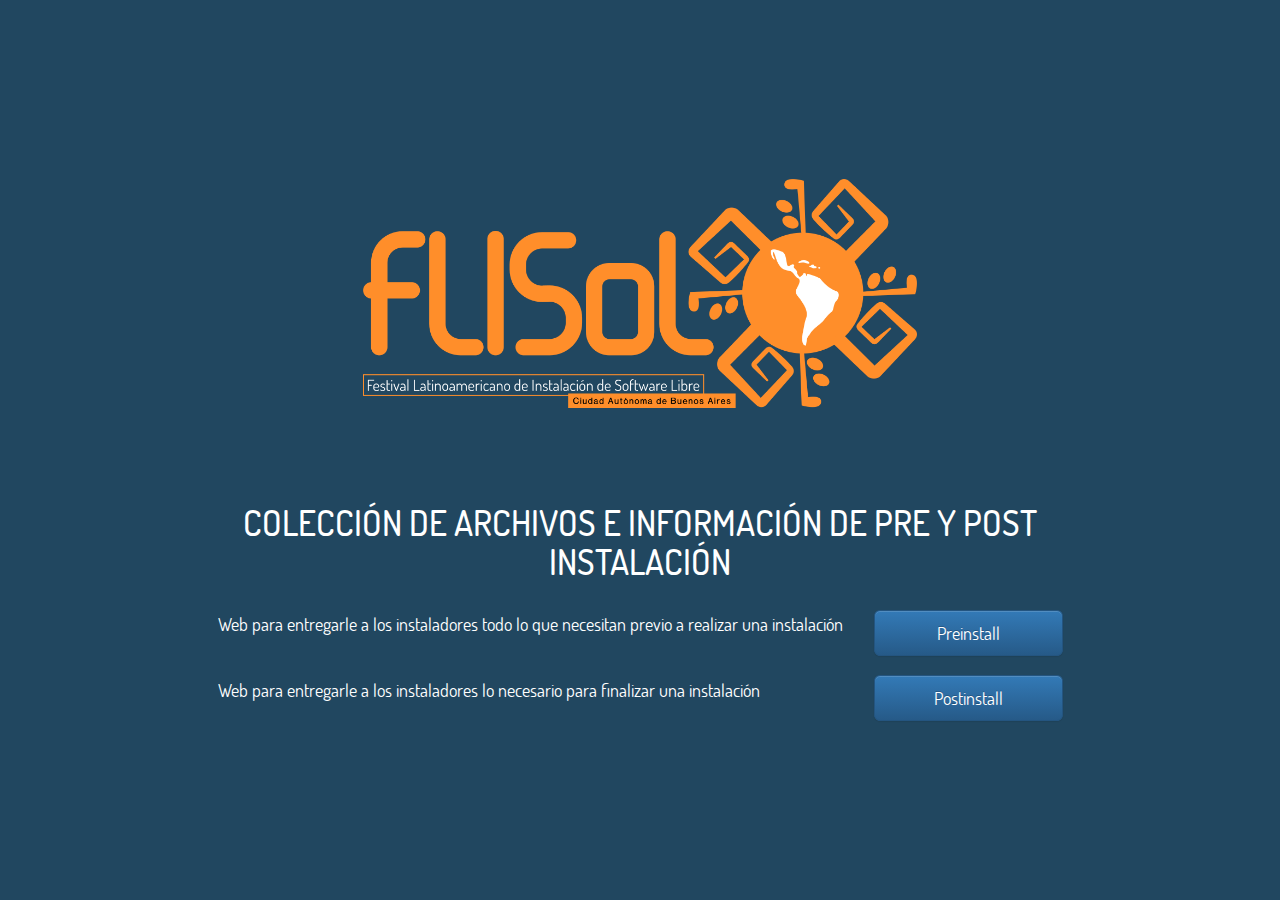
<file: index.html>
<!doctype html>
<html lang="es">

<head>
  <meta charset="utf-8">
  <title>FLISoL CABA - Install</title>
  <meta name="description" content="Páginas de pre y post instalación, a los efectos de proveer a los instaladores de las herramientas necesarias para realizar su tarea">
  <meta name="viewport" content="width=device-width, initial-scale=1">

  <link rel="shortcut icon" href="static/images/favicon.png">

  <link rel="stylesheet" href="static/css/bootstrap.min.css" />
  <link rel="stylesheet" href="static/css/bootstrap-theme.min.css" />
  <link rel="stylesheet" href="static/css/style.css">
  <link rel="stylesheet" href="static/css/font-dosis.min.css">
</head>

<body class="dark-primary-color backimg">
  <!--[if lt IE 10]>
      <p>Estas utilizando un navegador <strong>desactualizado</strong>. Por favor, <a href="http://browsehappy.com/">actualiza tu navegador</a> para mejorar tu experiencia.</p>
    <![endif]-->
  <div class="container-fluid vertical-center">
    <div class="row">
      <div id="div_logo" class="col-xs-12 col-sm-offset-2 col-sm-8 col-md-offset-2 col-md-8 col-lg-offset-2 col-lg-8">
        <img src="static/images/flisol.png" alt="FLISoL CABA" class="img-responsive logo" />
      </div>
    </div>
    <div class="row text-primary-color">
      <div class="col-xs-12 col-sm-12 col-md-12 col-lg-12 texto">
        <h1>Colecci&oacute;n de archivos e informaci&oacute;n de pre y post instalaci&oacute;n</h1>
      </div>
    </div>

    <div class="row text-primary-color flex">
      <div class="col-xs-9 col-sm-9 col-md-9 col-lg-9 description">
        <span>Web para entregarle a los instaladores todo lo que necesitan previo a realizar una instalación</span>
      </div>
      <div class="col-xs-3 col-sm-3 col-md-3 col-lg-3">
        <a class="btn btn-primary btn-lg" href="preinstall">Preinstall</a>
      </div>
    </div>

    <div class="row text-primary-color flex">
      <div class="col-xs-9 col-sm-9 col-md-9 col-lg-9 description">
        <span>Web para entregarle a los instaladores lo necesario para finalizar una instalación</span>
      </div>
      <div class="col-xs-3 col-sm-3 col-md-3 col-lg-3">
        <a class="btn btn-primary btn-lg" href="postinstall">Postinstall</a>
      </div>
    </div>
  </div>

  <script src="static/js/jquery-2.2.0.min.js"></script>
  <script src="static/js/bootstrap.min.js"></script>
</body>

</html>
</file>
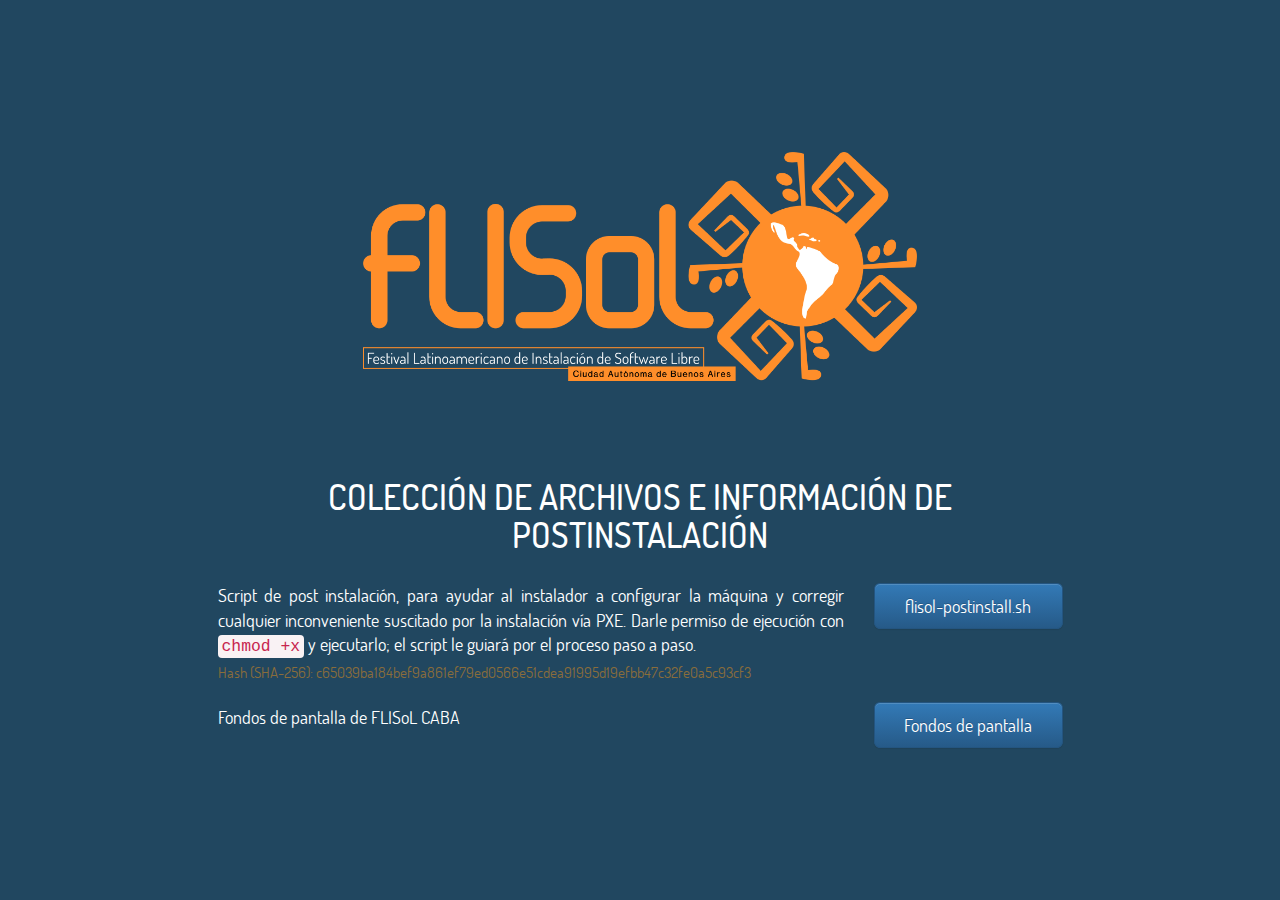
<file: postinstall/index.html>
<!doctype html>
<html lang="es">

<head>
  <meta charset="utf-8">
  <title>FLISoL CABA - Postinstall</title>
  <meta name="description" content="Web para entregarle a los instaladores lo necesario para finalizar una instalación">
  <meta name="viewport" content="width=device-width, initial-scale=1">

  <link rel="shortcut icon" href="../static/images/favicon.png">

  <link rel="stylesheet" href="../static/css/bootstrap.min.css" />
  <link rel="stylesheet" href="../static/css/bootstrap-theme.min.css" />
  <link rel="stylesheet" href="../static/css/style.css">
  <link rel="stylesheet" href="../static/css/font-dosis.min.css">
</head>

<body class="dark-primary-color backimg">
  <!--[if lt IE 10]>
      <p>Estas utilizando un navegador <strong>desactualizado</strong>. Por favor, <a href="http://browsehappy.com/">actualiza tu navegador</a> para mejorar tu experiencia.</p>
    <![endif]-->
  <div class="container-fluid vertical-center">
    <div class="row">
      <div id="div_logo" class="col-xs-12 col-sm-offset-2 col-sm-8 col-md-offset-2 col-md-8 col-lg-offset-2 col-lg-8">
        <img src="../static/images/flisol.png" alt="FLISoL CABA" class="img-responsive logo" />
      </div>
    </div>
    <div class="row text-primary-color">
      <div class="col-xs-12 col-sm-12 col-md-12 col-lg-12 texto">
        <h1>Colecci&oacute;n de archivos e informaci&oacute;n de postinstalaci&oacute;n</h1>
      </div>
    </div>

    <div class="row text-primary-color flex">
      <div class="col-xs-9 col-sm-9 col-md-9 col-lg-9 description">
        <span>Script de post instalaci&oacute;n, para ayudar al instalador a configurar la m&aacute;quina y corregir cualquier inconveniente suscitado por la instalaci&oacute;n v&iacute;a PXE.  Darle permiso de ejecuci&oacute;n con
          <code>chmod +x</code> y ejecutarlo; el script le guiar&aacute; por el proceso paso a paso.</span>
        <span class="text-warning small">Hash (SHA-256): c65039ba184bef9a861ef79ed0566e51cdea91995d19efbb47c32fe0a5c93cf3</span>
      </div>
      <div class="col-xs-3 col-sm-3 col-md-3 col-lg-3">
        <a class="btn btn-primary btn-lg" href="content/flisol-postinstall.sh">flisol-postinstall.sh</a>
      </div>
    </div>

    <div class="row text-primary-color flex">
      <div class="col-xs-9 col-sm-9 col-md-9 col-lg-9 description">
        <span>Fondos de pantalla de FLISoL CABA</span>
      </div>
      <div class="col-xs-3 col-sm-3 col-md-3 col-lg-3">
        <a class="btn btn-primary btn-lg" href="wallpaper">Fondos de pantalla</a>
      </div>
    </div>
  </div>

  <script src="../static/js/jquery-2.2.0.min.js"></script>
  <script src="../static/js/bootstrap.min.js"></script>
</body>

</html>
</file>
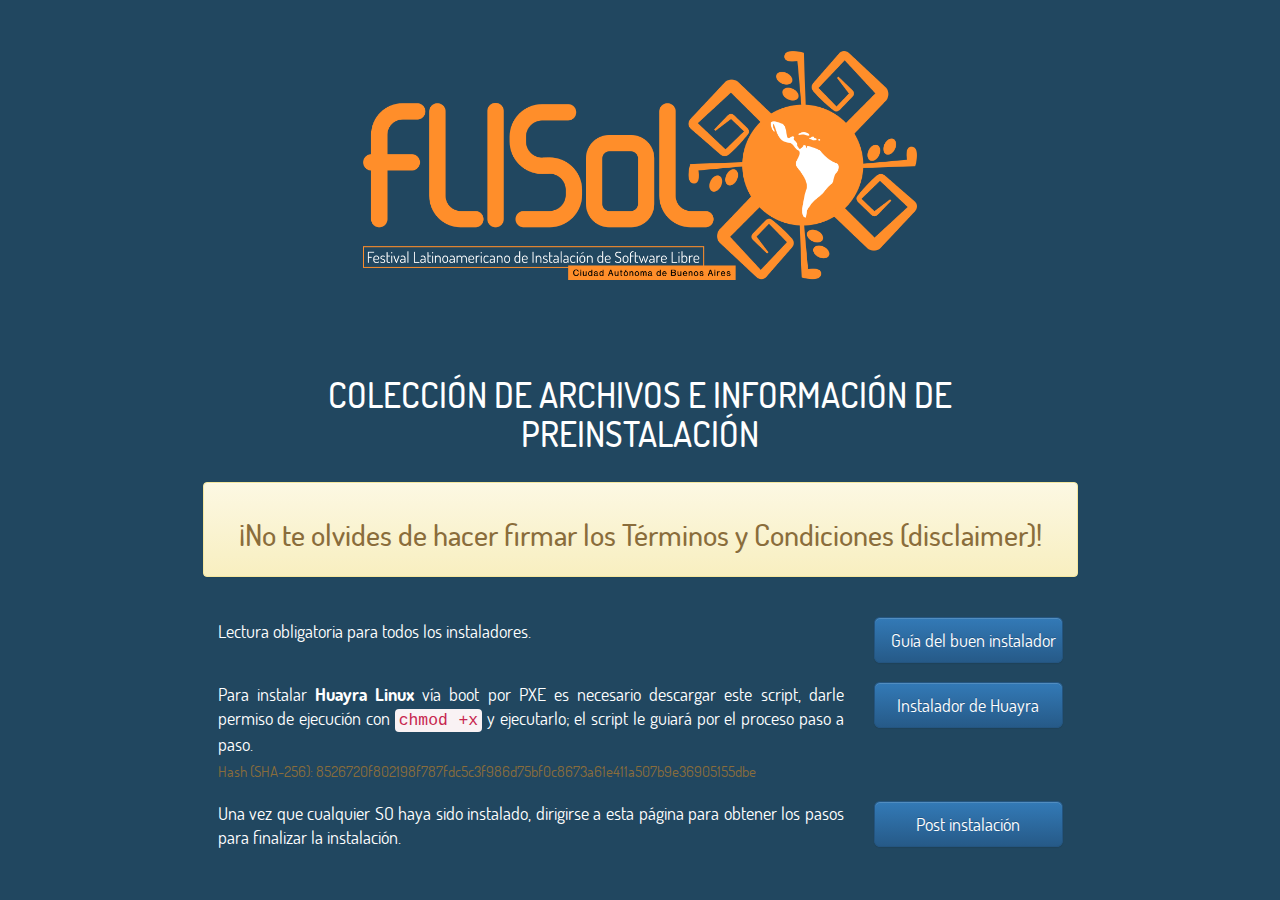
<file: preinstall/index.html>
<!doctype html>
<html lang="es">

<head>
  <meta charset="utf-8">
  <title>FLISoL CABA - Preinstall</title>
  <meta name="description" content="Web con información pertinente de pre instalación para el equipo de instaladores">
  <meta name="viewport" content="width=device-width, initial-scale=1">

  <link rel="shortcut icon" href="../static/images/favicon.png">

  <link rel="stylesheet" href="../static/css/bootstrap.min.css" />
  <link rel="stylesheet" href="../static/css/bootstrap-theme.min.css" />
  <link rel="stylesheet" href="../static/css/style.css">
  <link rel="stylesheet" href="../static/css/font-dosis.min.css">
</head>

<body class="dark-primary-color backimg">
  <!--[if lt IE 10]>
      <p>Estas utilizando un navegador <strong>desactualizado</strong>. Por favor, <a href="http://browsehappy.com/">actualiza tu navegador</a> para mejorar tu experiencia.</p>
    <![endif]-->
  <div class="container-fluid vertical-center">
    <div class="row">
      <div id="div_logo" class="col-xs-12 col-sm-offset-2 col-sm-8 col-md-offset-2 col-md-8 col-lg-offset-2 col-lg-8">
        <img src="../static/images/flisol.png" alt="FLISoL CABA" class="img-responsive logo" />
      </div>
    </div>
    <div class="row text-primary-color">
      <div class="col-xs-12 col-sm-12 col-md-12 col-lg-12 texto">
        <h1>Colecci&oacute;n de archivos e informaci&oacute;n de preinstalaci&oacute;n</h1>
      </div>
    </div>
    
    <div class="row text-primary-color">
      <div class="col-xs-12 col-sm-12 col-md-12 col-lg-12 text-center alert alert-warning" role="alert">
        <h2>&iexcl;No te olvides de hacer firmar los T&eacute;rminos y Condiciones (disclaimer)!</h2>
      </div>
    </div>

    <div class="row text-primary-color flex">
      <div class="col-xs-9 col-sm-9 col-md-9 col-lg-9 description">
        <span>Lectura obligatoria para todos los instaladores.</span>
      </div>
      <div class="col-xs-3 col-sm-3 col-md-3 col-lg-3">
        <a class="btn btn-primary btn-lg" href="content/Guia_del_buen_instalador.pdf">Gu&iacute;a del buen instalador</a>
      </div>
    </div>
    <div class="row text-primary-color flex">
      <div class="col-xs-9 col-sm-9 col-md-9 col-lg-9 description">
        <span>Para instalar <strong>Huayra Linux</strong> v&iacute;a boot por PXE es necesario descargar este script, darle permiso de ejecuci&oacute;n con
          <code>chmod +x</code> y ejecutarlo; el script le guiar&aacute; por el proceso paso a paso.</span>
          <span class="text-warning small">Hash (SHA-256): 8526720f802198f787fdc5c3f986d75bf0c8673a61e411a507b9e36905155dbe</span>
      </div>
      <div class="col-xs-3 col-sm-3 col-md-3 col-lg-3">
        <a class="btn btn-primary btn-lg" href="content/huayra-installer.sh">Instalador de Huayra</a>
      </div>
    </div>
    <div class="row text-primary-color flex">
      <div class="col-xs-9 col-sm-9 col-md-9 col-lg-9 description">
        <span>Una vez que cualquier SO haya sido instalado, dirigirse a esta p&aacute;gina para obtener los pasos para finalizar la instalaci&oacute;n.</span>
      </div>
      <div class="col-xs-3 col-sm-3 col-md-3 col-lg-3">
        <a class="btn btn-primary btn-lg" href="../postinstall">Post instalaci&oacute;n</a>
      </div>
    </div>
  </div>

  <script src="../static/js/jquery-2.2.0.min.js"></script>
  <script src="../static/js/bootstrap.min.js"></script>
</body>

</html>
</file>
<file: static/css/style.css>
/* HTML overrides */

body {
  font-family: 'Dosis', sans-serif;
}
a, a:hover, a:active, a:focus {
  color: #FFFFFF;
}

/* Color Pallet */

.dark-primary-color {
  background: #214760;
}
.dark-primary-text-color {
  color: #214760;
}
.text-primary-color {
  color: #FFFFFF;
}
.primary-text-color {
  color: #212121;
}
.accent-color {
  background-color: #ff8e2a;
}

/* Bootstrap 'overrides' */

.row {
  padding: .7em 0;
  width: 70%;
}

/* Custom Rules */

.vertical-center {
  min-height: 100%;
  min-height: 100vh;
  display: flex;
  align-items: center;
  width: 100%;
  justify-content: center;
  flex-basis: auto;
  flex-direction: column;
}

.texto {
  text-transform: uppercase;
  font-weight: 700;
  text-align: center;
}

.texto h1 {
  font-size: 2.5em !important;
}

.logo {
  display: block;
  margin-left: auto;
  margin-right: auto;
  margin-bottom: 4em;
}

.btn-lg{
  width: 100%;
  text-align: center;
}

.description{
  font-size: 1.3em;
  text-align: justify;
}

.flex{
  display: flex;
  flex-wrap: wrap;
  line-height: 1.33;
}

.row span,
.row a{
  display: inline-block;
  vertical-align: middle;
}

.row-img{
  width: 100% !important;
  margin-left: auto;
  margin-right: auto;
}

.img-full{
  width: 100%;
  background-color: transparent !important;
  border: 1px solid #ff8e2a;
}
</file>
<file: static/css/font-dosis.min.css>
@font-face{font-family:Dosis;font-style:normal;font-weight:400;src:local('Dosis Regular'),local('Dosis-Regular'),url(../fonts/dosis400.woff2) format('woff2')}@font-face{font-family:Dosis;font-style:normal;font-weight:500;src:local('Dosis Medium'),local('Dosis-Medium'),url(../fonts/dosis500.woff2) format('woff2')}@font-face{font-family:Dosis;font-style:normal;font-weight:700;src:local('Dosis Bold'),local('Dosis-Bold'),url(../fonts/dosis700.woff2) format('woff2')}@font-face{font-family:Dosis;font-style:normal;font-weight:800;src:local('Dosis ExtraBold'),local('Dosis-ExtraBold'),url(../fonts/dosis800.woff2) format('woff2')}
</file>
